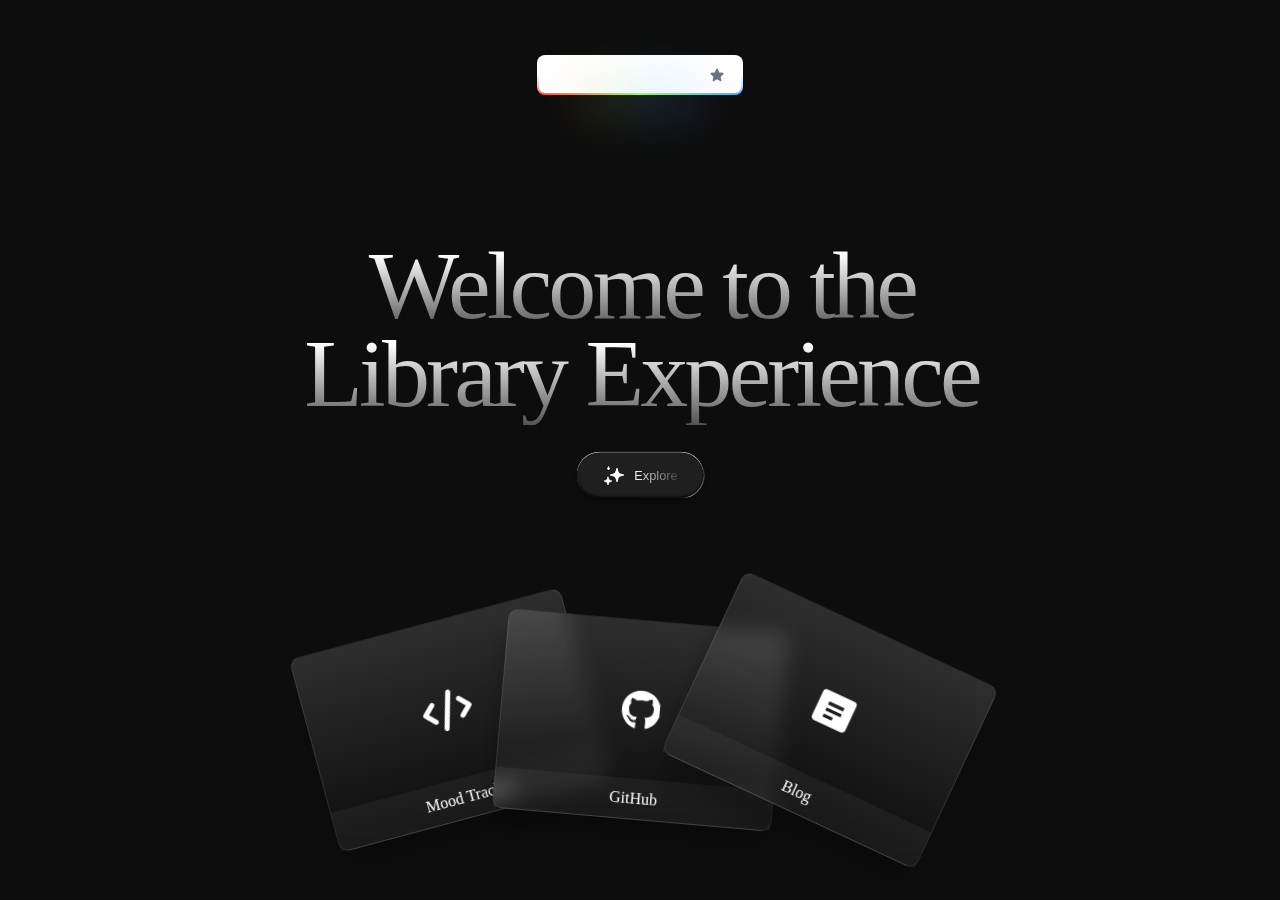
<file: index.html>
<!DOCTYPE html>
<html lang="en">

<head>
  <meta charset="UTF-8">
  <meta name="viewport" content="width=device-width, initial-scale=1.0">
  <link rel="shortcut icon" href="https://www.svgrepo.com/show/765/library.svg" type="image/x-icon">
  <link rel="stylesheet" href="styles.css">
  <title>Sundram Kumar</title>
</head>

<body>
  <div class="el"></div>

  <div class="gitbtn" onclick="openGitHubrepo()">
    <button class="star-button" id="githubbtnid">
      <div class="button-content">
        <svg class="icon" viewBox="0 0 438.549 438.549">
          <path
            d="M409.132 114.573c-19.608-33.596-46.205-60.194-79.798-79.8-33.598-19.607-70.277-29.408-110.063-29.408-39.781 0-76.472 9.804-110.063 29.408-33.596 19.605-60.192 46.204-79.8 79.8C9.803 148.168 0 184.854 0 224.63c0 47.78 13.94 90.745 41.827 128.906 27.884 38.164 63.906 64.572 108.063 79.227 5.14.954 8.945.283 11.419-1.996 2.475-2.282 3.711-5.14 3.711-8.562 0-.571-.049-5.708-.144-15.417a2549.81 2549.81 0 01-.144-25.406l-6.567 1.136c-4.187.767-9.469 1.092-15.846 1-6.374-.089-12.991-.757-19.842-1.999-6.854-1.231-13.229-4.086-19.13-8.559-5.898-4.473-10.085-10.328-12.56-17.556l-2.855-6.57c-1.903-4.374-4.899-9.233-8.992-14.559-4.093-5.331-8.232-8.945-12.419-10.848l-1.999-1.431c-1.332-.951-2.568-2.098-3.711-3.429-1.142-1.331-1.997-2.663-2.568-3.997-.572-1.335-.098-2.43 1.427-3.289 1.525-.859 4.281-1.276 8.28-1.276l5.708.853c3.807.763 8.516 3.042 14.133 6.851 5.614 3.806 10.229 8.754 13.846 14.842 4.38 7.806 9.657 13.754 15.846 17.847 6.184 4.093 12.419 6.136 18.699 6.136 6.28 0 11.704-.476 16.274-1.423 4.565-.952 8.848-2.383 12.847-4.285 1.713-12.758 6.377-22.559 13.988-29.41-10.848-1.14-20.601-2.857-29.264-5.14-8.658-2.286-17.605-5.996-26.835-11.14-9.235-5.137-16.896-11.516-22.985-19.126-6.09-7.614-11.088-17.61-14.987-29.979-3.901-12.374-5.852-26.648-5.852-42.826 0-23.035 7.52-42.637 22.557-58.817-7.044-17.318-6.379-36.732 1.997-58.24 5.52-1.715 13.706-.428 24.554 3.853 10.85 4.283 18.794 7.952 23.84 10.994 5.046 3.041 9.089 5.618 12.135 7.708 17.705-4.947 35.976-7.421 54.818-7.421s37.117 2.474 54.823 7.421l10.849-6.849c7.419-4.57 16.18-8.758 26.262-12.565 10.088-3.805 17.802-4.853 23.134-3.138 8.562 21.509 9.325 40.922 2.279 58.24 15.036 16.18 22.559 35.787 22.559 58.817 0 16.178-1.958 30.497-5.853 42.966-3.9 12.471-8.941 22.457-15.125 29.979-6.191 7.521-13.901 13.85-23.131 18.986-9.232 5.14-18.182 8.85-26.84 11.136-8.662 2.286-18.415 4.004-29.263 5.146 9.894 8.562 14.842 22.077 14.842 40.539v60.237c0 3.422 1.19 6.279 3.572 8.562 2.379 2.279 6.136 2.95 11.276 1.995 44.163-14.653 80.185-41.062 108.068-79.226 27.88-38.161 41.825-81.126 41.825-128.906-.01-39.771-9.818-76.454-29.414-110.049z"
            fill="#fff"></path>
        </svg>
        <span class="button-text">Star on GitHub</span>
      </div>
      <div class="button-stats">
        <svg class="star-icon" xmlns="http://www.w3.org/2000/svg" fill="currentColor" viewBox="0 0 24 24">
          <path clip-rule="evenodd"
            d="M10.788 3.21c.448-1.077 1.976-1.077 2.424 0l2.082 5.006 5.404.434c1.164.093 1.636 1.545.749 2.305l-4.117 3.527 1.257 5.273c.271 1.136-.964 2.033-1.96 1.425L12 18.354 7.373 21.18c-.996.608-2.231-.29-1.96-1.425l1.257-5.273-4.117-3.527c-.887-.76-.415-2.212.749-2.305l5.404-.434 2.082-5.005Z"
            fill-rule="evenodd"></path>
        </svg>
      </div>
    </button>
  </div>

  <div class="title">
    <h1 class="first">Welcome to the Ultimate Online</h1>
    <h1 class="second">Library Experience</h1>
  </div>

  <div class="trybtn" onclick="trybtn()">
    <button class="button">
      <div class="dots_border"></div>
      <svg xmlns="http://www.w3.org/2000/svg" fill="none" viewBox="0 0 24 24" class="sparkle">
        <path class="path" stroke-linejoin="round" stroke-linecap="round" stroke="black" fill="black"
          d="M14.187 8.096L15 5.25L15.813 8.096C16.0231 8.83114 16.4171 9.50062 16.9577 10.0413C17.4984 10.5819 18.1679 10.9759 18.903 11.186L21.75 12L18.904 12.813C18.1689 13.0231 17.4994 13.4171 16.9587 13.9577C16.4181 14.4984 16.0241 15.1679 15.814 15.903L15 18.75L14.187 15.904C13.9769 15.1689 13.5829 14.4994 13.0423 13.9587C12.5016 13.4181 11.8321 13.0241 11.097 12.814L8.25 12L11.096 11.187C11.8311 10.9769 12.5006 10.5829 13.0413 10.0423C13.5819 9.50162 13.9759 8.83214 14.186 8.097L14.187 8.096Z">
        </path>
        <path class="path" stroke-linejoin="round" stroke-linecap="round" stroke="black" fill="black"
          d="M6 14.25L5.741 15.285C5.59267 15.8785 5.28579 16.4206 4.85319 16.8532C4.42059 17.2858 3.87853 17.5927 3.285 17.741L2.25 18L3.285 18.259C3.87853 18.4073 4.42059 18.7142 4.85319 19.1468C5.28579 19.5794 5.59267 20.1215 5.741 20.715L6 21.75L6.259 20.715C6.40725 20.1216 6.71398 19.5796 7.14639 19.147C7.5788 18.7144 8.12065 18.4075 8.714 18.259L9.75 18L8.714 17.741C8.12065 17.5925 7.5788 17.2856 7.14639 16.853C6.71398 16.4204 6.40725 15.8784 6.259 15.285L6 14.25Z">
        </path>
        <path class="path" stroke-linejoin="round" stroke-linecap="round" stroke="black" fill="black"
          d="M6.5 4L6.303 4.5915C6.24777 4.75718 6.15472 4.90774 6.03123 5.03123C5.90774 5.15472 5.75718 5.24777 5.5915 5.303L5 5.5L5.5915 5.697C5.75718 5.75223 5.90774 5.84528 6.03123 5.96877C6.15472 6.09226 6.24777 6.24282 6.303 6.4085L6.5 7L6.697 6.4085C6.75223 6.24282 6.84528 6.09226 6.96877 5.96877C7.09226 5.84528 7.24282 5.75223 7.4085 5.697L8 5.5L7.4085 5.303C7.24282 5.24777 7.09226 5.15472 6.96877 5.03123C6.84528 4.90774 6.75223 4.75718 6.697 4.5915L6.5 4Z">
        </path>
      </svg>
      <span class="text_button">Explore</span>
    </button>
  </div>

  <div class="container">
    <div data-text="Mood Tracker" style="--r:-15;" class="glass" onclick="Moodtracker()">
      <svg viewBox="0 0 640 512" height="1em" xmlns="http://www.w3.org/2000/svg">
        <path
          d="M392.8 1.2c-17-4.9-34.7 5-39.6 22l-128 448c-4.9 17 5 34.7 22 39.6s34.7-5 39.6-22l128-448c4.9-17-5-34.7-22-39.6zm80.6 120.1c-12.5 12.5-12.5 32.8 0 45.3L562.7 256l-89.4 89.4c-12.5 12.5-12.5 32.8 0 45.3s32.8 12.5 45.3 0l112-112c12.5-12.5 12.5-32.8 0-45.3l-112-112c-12.5-12.5-32.8-12.5-45.3 0zm-306.7 0c-12.5-12.5-32.8-12.5-45.3 0l-112 112c-12.5 12.5-12.5 32.8 0 45.3l112 112c12.5 12.5 32.8 12.5 45.3 0s12.5-32.8 0-45.3L77.3 256l89.4-89.4c12.5-12.5 12.5-32.8 0-45.3z">
        </path>
      </svg>
    </div>
    <div data-text="GitHub" style="--r:5;" class="glass" onclick="openGitHub()">
      <svg viewBox="0 0 496 512" height="1em" xmlns="http://www.w3.org/2000/svg">
        <path
          d="M165.9 397.4c0 2-2.3 3.6-5.2 3.6-3.3.3-5.6-1.3-5.6-3.6 0-2 2.3-3.6 5.2-3.6 3-.3 5.6 1.3 5.6 3.6zm-31.1-4.5c-.7 2 1.3 4.3 4.3 4.9 2.6 1 5.6 0 6.2-2s-1.3-4.3-4.3-5.2c-2.6-.7-5.5.3-6.2 2.3zm44.2-1.7c-2.9.7-4.9 2.6-4.6 4.9.3 2 2.9 3.3 5.9 2.6 2.9-.7 4.9-2.6 4.6-4.6-.3-1.9-3-3.2-5.9-2.9zM244.8 8C106.1 8 0 113.3 0 252c0 110.9 69.8 205.8 169.5 239.2 12.8 2.3 17.3-5.6 17.3-12.1 0-6.2-.3-40.4-.3-61.4 0 0-70 15-84.7-29.8 0 0-11.4-29.1-27.8-36.6 0 0-22.9-15.7 1.6-15.4 0 0 24.9 2 38.6 25.8 21.9 38.6 58.6 27.5 72.9 20.9 2.3-16 8.8-27.1 16-33.7-55.9-6.2-112.3-14.3-112.3-110.5 0-27.5 7.6-41.3 23.6-58.9-2.6-6.5-11.1-33.3 2.6-67.9 20.9-6.5 69 27 69 27 20-5.6 41.5-8.5 62.8-8.5s42.8 2.9 62.8 8.5c0 0 48.1-33.6 69-27 13.7 34.7 5.2 61.4 2.6 67.9 16 17.7 25.8 31.5 25.8 58.9 0 96.5-58.9 104.2-114.8 110.5 9.2 7.9 17 22.9 17 46.4 0 33.7-.3 75.4-.3 83.6 0 6.5 4.6 14.4 17.3 12.1C428.2 457.8 496 362.9 496 252 496 113.3 383.5 8 244.8 8zM97.2 352.9c-1.3 1-1 3.3.7 5.2 1.6 1.6 3.9 2.3 5.2 1 1.3-1 1-3.3-.7-5.2-1.6-1.6-3.9-2.3-5.2-1zm-10.8-8.1c-.7 1.3.3 2.9 2.3 3.9 1.6 1 3.6.7 4.3-.7.7-1.3-.3-2.9-2.3-3.9-2-.6-3.6-.3-4.3.7zm32.4 35.6c-1.6 1.3-1 4.3 1.3 6.2 2.3 2.3 5.2 2.6 6.5 1 1.3-1.3.7-4.3-1.3-6.2-2.2-2.3-5.2-2.6-6.5-1zm-11.4-14.7c-1.6 1-1.6 3.6 0 5.9 1.6 2.3 4.3 3.3 5.6 2.3 1.6-1.3 1.6-3.9 0-6.2-1.4-2.3-4-3.3-5.6-2z">
        </path>
      </svg>
    </div>
    <div data-text="Blog" style="--r:25;" class="glass" onclick="Blog()">
      <svg xmlns="http://www.w3.org/2000/svg" viewBox="0 0 24 24" width="1em" height="1em" fill="white">
        <path d="M21 2H3c-1.1 0-1.99.9-1.99 2L1 20c0 1.1.89 1.99 1.99 1.99h18c1.1 0 1.99-.9 1.99-1.99V4c0-1.1-.89-2-1.99-2zm-8 16H7v-2h6v2zm4-4H7v-2h10v2zm0-4H7V8h10v2z"></path>
      </svg>
    </div>
  </div>

  <script>
    function trybtn() {
      event.preventDefault();
      window.open('./main/main.html', '_blank');
    }

    function Moodtracker() {
      window.open("https://sundramkumar620.github.io/Mood-Tracker/", "_blank");
    }

    function Blog() {
      window.open("https://hashnode.com/@Sundram620", "_blank");
    }

    function openGitHub(){
      window.open('https://github.com/SundramKumar620', "_blank")
    }

    function openGitHubrepo(){
      window.open('https://github.com/SundramKumar620/Books-Library', "_blank")
    }
      
  </script>

</body>

</html>
</file>
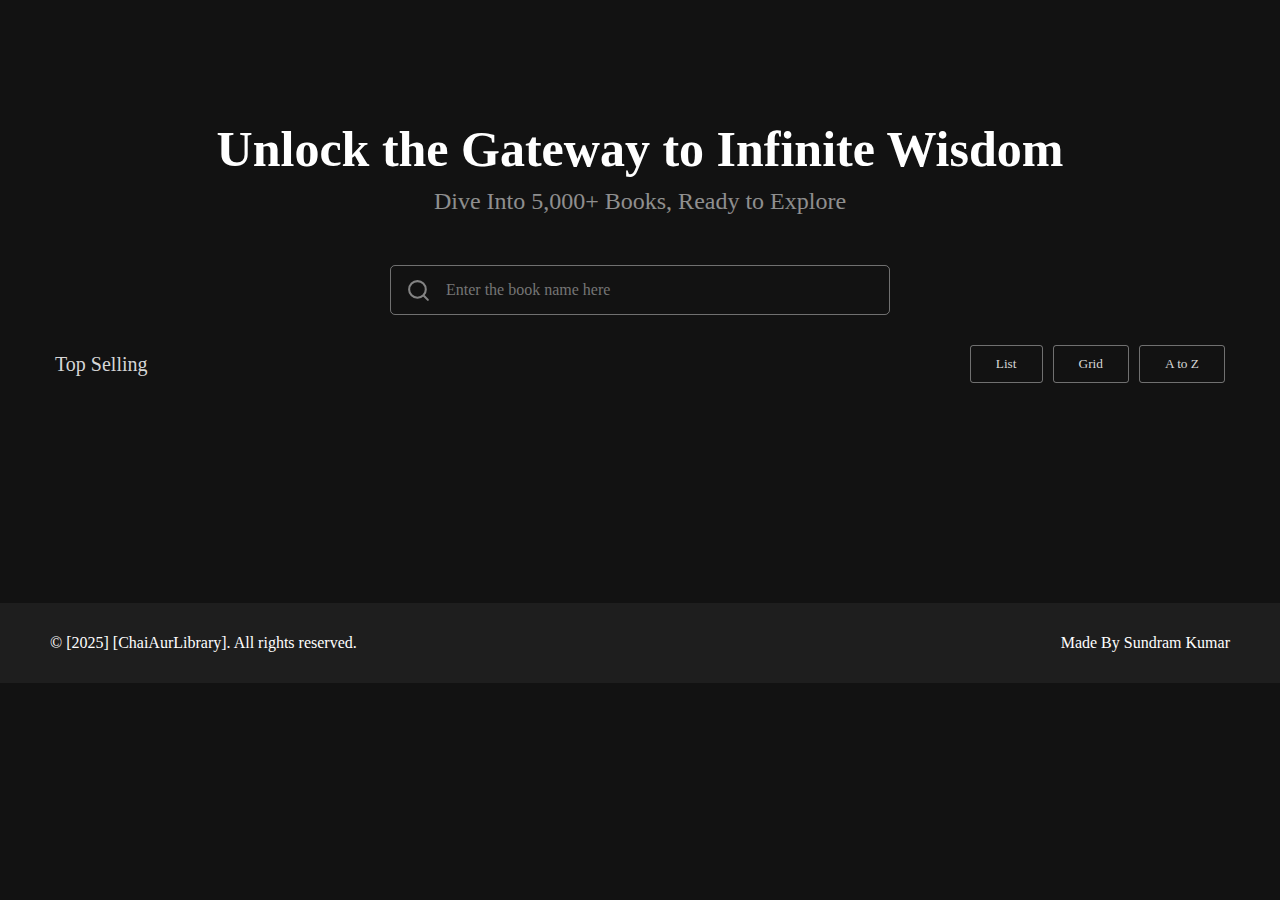
<file: main/main.html>
<!DOCTYPE html>
<html lang="en">

<head>
    <meta charset="UTF-8">
    <meta name="viewport" content="width=device-width, initial-scale=1.0">
    <link rel="shortcut icon" href="https://www.svgrepo.com/show/765/library.svg" type="image/x-icon">
    <link rel="stylesheet" href="main.css">
    <title>Library</title>
</head>

<body>
    <header>
        <h1>Unlock the Gateway to Infinite Wisdom</h1>
        <h3>Dive Into 5,000+ Books, Ready to Explore</h3>
    </header>

    <div class="inputall">
        <div class="inputdiv">
            <svg width="100%" height="100%" viewBox="0 0 24 24" fill="none" xmlns="http://www.w3.org/2000/svg">
                <path
                    d="M21 21L16.65 16.65M19 11C19 15.4183 15.4183 19 11 19C6.58172 19 3 15.4183 3 11C3 6.58172 6.58172 3 11 3C15.4183 3 19 6.58172 19 11Z"
                    stroke="currentColor" stroke-width="2" stroke-linecap="round" stroke-linejoin="round" />
            </svg>
            <input type="text" placeholder="Enter the book name here" id="searchinputbook" class="input">
        </div>
    </div>

    <div class="toptreding">
        <p class="topselling">Top Selling</p>
        <div class="allbtn">
            <button id="Listbtn">List</button>
            <button id="gridbtn">Grid</button>
            <button id="sortbtn">A to Z</button>
        </div>
    </div>

    <div class="allbook">

    </div>

    <footer>
        <p>© [2025] [ChaiAurLibrary]. All rights reserved.</p>
        <p>Made By Sundram Kumar</p>
    </footer>
</body>
<script src="main.js"></script>

</html>
</file>
<file: styles.css>
* {
  padding: 0;
  margin: 0;
  box-sizing: border-box;
}

@font-face {
  font-family: "Geist";
  src: url("https://assets.codepen.io/605876/GeistVF.ttf") format("truetype");
}

* {
  box-sizing: border-box;
}

:root {
  --size: 20px;
}

body {
  display: grid;
  place-items: center;
  height: 100vh;
  background: hsl(0 0% 5%);
  overflow: hidden;
}

.el {
  background: conic-gradient(from 180deg at 50% 70%, hsla(0, 0%, 98%, 1) 0deg, #ffffff 72.0000010728836deg, #ffffff 144.0000021457672deg, #ffffff 216.00000858306885deg, #ffffff 288.0000042915344deg, hsla(0, 0%, 98%, 1) 1turn);
  width: 100%;
  height: 100%;
  mask:
    radial-gradient(circle at 5% 5%, white 1px, transparent 2.5px) 50% 50% / var(--size) var(--size),
    url("https://assets.codepen.io/605876/noise-mask.png") 256px 50% / 256px 256px;
  mask-composite: intersect;
  animation: flicker 20s infinite linear;
  position: absolute;
  opacity: 0.6;
}

@keyframes flicker {
  to {
    mask-position: 50% 50%, 0 50%;
  }
}

.first {
  position: absolute;
  width: 806px;
  height: 88px;
  left: calc(50% - 806px/2 + 2px);
  top: calc(56% - 88px/2 - 218px);
  font-family: 'Geist';
  font-style: normal;
  font-weight: 100;
  font-size: 96px;
  line-height: 88px;
  text-align: center;
  letter-spacing: -0.04em;
  background: linear-gradient(180deg, #FFFFFF 14.2%, #535353 100%);
  -webkit-background-clip: text;
  -webkit-text-fill-color: transparent;
  background-clip: text;
  font-family: "Geist Mono";
  font-weight: 500;
}

.second {
  position: absolute;
  width: 983px;
  height: 95px;
  left: calc(50% - 983px/2 + 1.5px);
  top: calc(56% - 88px/2 - 130px);
  font-family: 'Geist';
  font-style: normal;
  font-weight: 100;
  font-size: 96px;
  line-height: 88px;
  text-align: center;
  letter-spacing: -0.04em;
  background: linear-gradient(180deg, #FFFFFF 14.2%, #535353 100%);
  -webkit-background-clip: text;
  -webkit-text-fill-color: transparent;
  background-clip: text;
  font-family: "Geist Mono";
  font-weight: 500;
}

.star-button {
  display: inline-flex;
  align-items: center;
  justify-content: center;
  padding: 0.5rem 1rem;
  font-size: 0.875rem;
  font-weight: 500;
  text-transform: uppercase;
  border: 2px solid transparent;
  border-radius: 8px;
  background-image: linear-gradient(#fff, #fff), linear-gradient(#fff 50%, rgba(255, 255, 255, 0.6) 80%, rgba(0, 0, 0, 0)), linear-gradient(90deg, hsl(0, 100%, 63%), hsl(90, 100%, 63%), hsl(210, 100%, 63%), hsl(195, 100%, 63%), hsl(270, 100%, 63%));
  background-size: 200%;
  background-clip: padding-box, border-box, border-box;
  background-origin: border-box;
  cursor: pointer;
  transition: all 0.3s ease;
  position: relative;
  color: white;
  margin-top: 5px;

}

.star-button:hover {
  transform: scale(1.05);
}

.star-button:active {
  transform: scale(0.95);
}

.button-content {
  display: flex;
  align-items: center;
}

.icon {
  width: 1.25rem;
  height: 1.25rem;
}

.button-text {
  margin-left: 0.5rem;
}

.button-stats {
  display: flex;
  align-items: center;
  margin-left: 0.5rem;
  font-size: 0.875rem;
}

.star-icon {
  width: 1rem;
  height: 1rem;
  color: #6b7280;
  transition: color 0.2s;
}

.star-button:hover .star-icon {
  color: #fbbf24;
}

.star-count {
  margin-left: 0.25rem;
  font-weight: 500;
  color: black;
}

.star-button:before {
  content: "";
  position: absolute;
  bottom: -20%;
  left: 50%;
  z-index: 0;
  width: 60%;
  height: 20%;
  transform: translateX(-50%);
  background-image: linear-gradient(90deg, hsl(0, 100%, 63%), hsl(90, 100%, 63%), hsl(210, 100%, 63%), hsl(195, 100%, 63%), hsl(270, 100%, 63%));
  filter: blur(1.6rem);
  animation: rainbow 1s infinite linear;
}

@keyframes rainbow {
  0% {
    background-position: 0% 50%;
  }

  100% {
    background-position: 100% 50%;
  }
}

@media (prefers-color-scheme: dark) {
  .star-button {
    background-image: linear-gradient(#121213, #121213), linear-gradient(#121213 50%, rgba(18, 18, 19, 0.6) 80%, rgba(18, 18, 19, 0)), linear-gradient(90deg, hsl(0, 100%, 63%), hsl(90, 100%, 63%), hsl(210, 100%, 63%), hsl(195, 100%, 63%), hsl(270, 100%, 63%));
    color: white;
  }

  .button-text {
    color: white;
  }

  .star-icon {
    color: #9ca3af;
  }

  .star-button:hover .star-icon {
    color: #fbbf24;
  }

  .star-count {
    color: white;
  }
}

.gitbtn {
  display: flex;
  align-items: center;
  justify-content: center;
  position: absolute;
  top: 50px;
}

.button {
  --black-700: hsla(0 0% 12% / 1);
  --border_radius: 9999px;
  --transtion: 0.3s ease-in-out;
  --offset: 2px;
  cursor: pointer;
  position: relative;

  display: flex;
  align-items: center;
  gap: 0.5rem;
  transform-origin: center;
  /* Reduce padding for a smaller button */
  padding: 0.7rem 1.6rem;
  /* Adjust as needed */
  background-color: transparent;

  border: none;
  border-radius: var(--border_radius);
  transform: scale(calc(1 + (var(--active, 0) * 0.1)));
  transition: transform var(--transtion);
}

.button::before {
  content: "";
  position: absolute;
  top: 50%;
  left: 50%;
  transform: translate(-50%, -50%);
  width: 100%;
  height: 100%;
  background-color: var(--black-700);
  border-radius: var(--border_radius);
  box-shadow: inset 0 0.5px hsl(0, 0%, 100%), inset 0 -1px 2px 0 hsl(0, 0%, 0%),
    0px 4px 10px -4px hsla(0 0% 0% / calc(1 - var(--active, 0))),
    0 0 0 calc(var(--active, 0) * 0.375rem) hsla(258, 9%, 21%, 0.75);
  transition: all var(--transtion);
  z-index: 0;
}

.button::after {
  content: "";
  position: absolute;
  top: 50%;
  left: 50%;
  transform: translate(-50%, -50%);
  width: 100%;
  height: 100%;
  background-color: hsla(0, 0%, 22%, 0.099);
  background-image: radial-gradient(at 51% 89%,
      rgb(108, 93, 128) 0px,
      transparent 50%),
    radial-gradient(at 100% 100%, hsla(266, 36%, 60%, 1) 0px, transparent 50%),
    radial-gradient(at 22% 91%, hsla(266, 36%, 60%, 1) 0px, transparent 50%);
  background-position: top;

  opacity: var(--active, 0);
  border-radius: var(--border_radius);
  transition: opacity var(--transtion);
  z-index: 2;
}

.button:is(:hover, :focus-visible) {
  --active: 1;
}

.button:active {
  transform: scale(1);
}

.button .dots_border {
  --size_border: calc(100% + 2px);

  overflow: hidden;

  position: absolute;
  top: 50%;
  left: 50%;
  transform: translate(-50%, -50%);

  width: var(--size_border);
  height: var(--size_border);
  background-color: transparent;

  border-radius: var(--border_radius);
  z-index: -10;
}

.button .dots_border::before {
  content: "";
  position: absolute;
  top: 30%;
  left: 50%;
  transform: translate(-50%, -50%);
  transform-origin: left;
  transform: rotate(0deg);

  width: 100%;
  height: 2rem;
  background-color: white;

  mask: linear-gradient(transparent 0%, white 120%);
  animation: rotate 2s linear infinite;
}

@keyframes rotate {
  to {
    transform: rotate(360deg);
  }
}

.button .sparkle {
  position: relative;
  z-index: 10;

  width: 1.5rem;
}

.button .sparkle .path {
  fill: currentColor;
  stroke: currentColor;

  transform-origin: center;

  color: hsl(0, 0%, 100%);
}

.button:is(:hover, :focus) .sparkle .path {
  animation: path 1.5s linear 0.5s infinite;
}

.button .sparkle .path:nth-child(1) {
  --scale_path_1: 1.2;
}

.button .sparkle .path:nth-child(2) {
  --scale_path_2: 1.2;
}

.button .sparkle .path:nth-child(3) {
  --scale_path_3: 1.2;
}

@keyframes path {

  0%,
  34%,
  71%,
  100% {
    transform: scale(1);
  }

  17% {
    transform: scale(var(--scale_path_1, 1));
  }

  49% {
    transform: scale(var(--scale_path_2, 1));
  }

  83% {
    transform: scale(var(--scale_path_3, 1));
  }
}

.button .text_button {
  position: relative;
  z-index: 10;

  background-image: linear-gradient(90deg,
      hsla(0 0% 100% / 1) 0%,
      hsla(0 0% 100% / var(--active, 0)) 120%);
  background-clip: text;
  color: transparent;
  font-size: 0.8rem;
}

.trybtn {
  position: absolute;
  margin-top: 50px;

}

.container {
  position: relative;
  display: flex;
  justify-content: center;
  align-items: center;
  margin-top: 380px;
  font-family: 'Geist';
  font-style: normal;
  font-weight: 50;
}

.container .glass {
  position: relative;
  width: 280px;
  height: 200px;
  background: linear-gradient(#fff2, transparent);
  border: 1px solid rgba(255, 255, 255, 0.1);
  box-shadow: 0 25px 25px rgba(0, 0, 0, 0.25);
  display: flex;
  justify-content: center;
  align-items: center;
  transition: 0.5s;
  border-radius: 10px;
  margin: 0 -45px;
  backdrop-filter: blur(10px);
  transform: rotate(calc(var(--r) * 1deg));
  cursor: pointer;
}

.container:hover .glass {
  transform: rotate(0deg);
  margin: 0 10px;
}

.container .glass::before {
  content: attr(data-text);
  position: absolute;
  bottom: 0;
  width: 100%;
  height: 40px;
  background: rgba(255, 255, 255, 0.05);
  display: flex;
  justify-content: center;
  align-items: center;
  color: #fff;
}

.container .glass svg {
  font-size: 2.5em;
  fill: #fff;
  margin-bottom: 20px;
}
</file>
<file: main/main.css>
* {
    padding: 0;
    margin: 0;
    box-sizing: border-box;
}

body {
    background-color: rgb(18, 18, 18);
}

header {
    display: flex;
    flex-direction: column;
    flex-wrap: wrap;
    align-items: center;
    justify-content: center;
    font-family: "Geist Mono";
    font-weight: 100;
    color: white;
    margin-top: 120px;
    font-size: 25px;
}

h1 {
    margin-bottom: 10px;

}

h3 {
    font-weight: 200;
    color: rgba(255, 255, 255, 0.532);
    font-size: 24px;
}

.inputdiv {
    display: flex;
    align-items: center;
    justify-content: flex-start;
    border: 0.01px solid rgba(255, 255, 255, 0.400);
    border-radius: 5px;
    width: 500px;
    padding-left: 15px;
}

.inputdiv svg {
    width: 25px;
    color: rgba(255, 255, 255, 0.477);
}

.inputdiv input {
    background-color: transparent;
    border: none;
    font-size: 16px;
    appearance: none;
    font-family: "Geist Mono";
    font-weight: 100;
    padding: 15px;
    width: 450px;
}

input:focus {
    outline: none;
    color: rgba(255, 255, 255, 0.477);
}

.inputall {
    display: flex;
    align-items: center;
    justify-content: center;
    margin-top: 50px;
}

.toptreding {
    display: flex;
    flex-direction: row;
    align-items: center;
    justify-content: space-between;
    padding: 30px 55px;
    font-family: "Geist Mono";
    font-weight: 200;
}

.allbtn button {
    background-color: transparent;
    border: 0.01px solid rgba(255, 255, 255, 0.400);
    color: rgb(214, 214, 214);
    padding: 10px 25px;
    border-radius: 3px;
    font-family: "Geist Mono";
}

.toptreding p {
    color: rgb(214, 214, 214);
    flex: 1;
    font-size: 20px;
}

.allbtn {
    display: flex;
    gap: 10px;
}

button:hover {
    cursor: pointer;
}

.allbook {
    display: grid;
    grid-template-columns: repeat(3, 1fr);
    gap: 20px;
    margin-left: 50px;
    margin-right: 50px;
    flex-wrap: wrap;
    min-height: 160px;

}

.allbook-list {
    display: flex;
    flex-direction: column;
    gap: 20px;
    margin-left: 50px;
    margin-right: 50px;
    flex-wrap: wrap;

}

.book {
    display: flex;
    align-items: center;
    justify-content: center;
    background-color: rgb(28, 28, 28);
    padding-top: 20px;
    padding-bottom: 20px;
    padding-left: 20px;
    padding-right: 20px;
    border-radius: 10px;

}

.bookname {
    font-family: "Geist Mono";
    font-weight: 500;
    color: white;
    font-size: 22px;
    margin-bottom: 5px;
}

.authorname {
    font-family: "Geist Mono";
    font-weight: 200;
    color: rgba(255, 255, 255, 0.700);
    font-size: 13px;
}

.date {
    display: flex;
    justify-content: space-between;
    font-family: "Geist Mono";
    font-weight: 200;
    color: rgba(255, 255, 255, 0.500);
    font-size: 11px;
    margin-top: 20px;
}

.book img {
    border-radius: 5px;
}

.bookdetail {
    display: flex;
    flex: 1;
    flex-direction: column;
    padding-left: 20px;

}

footer {
    background-color: rgb(30, 30, 30);
    height: 5rem;
    display: flex;
    justify-content: space-between;
    align-items: center;
    font-family: "Geist Mono";
    font-weight: 500;
    color: white;
    padding: 0px 50px;
    margin-top: 30px;
}
</file>
